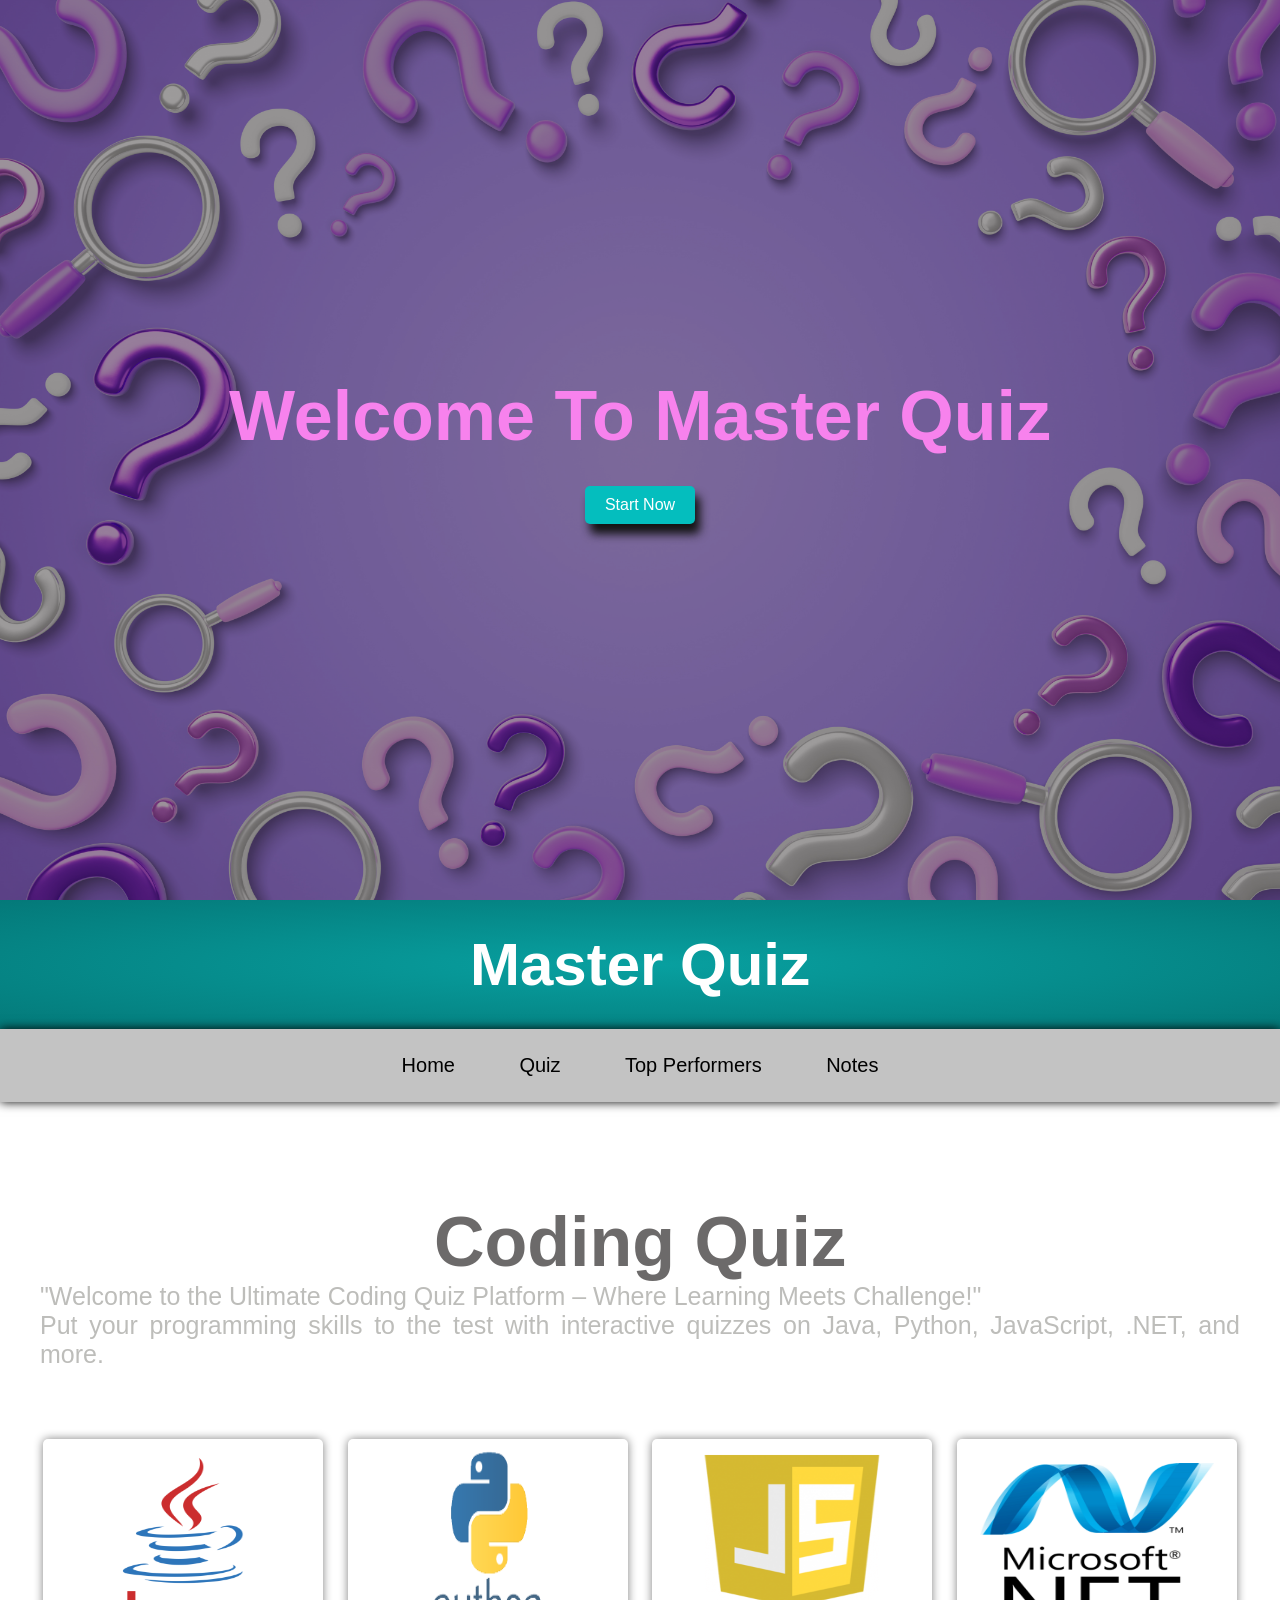
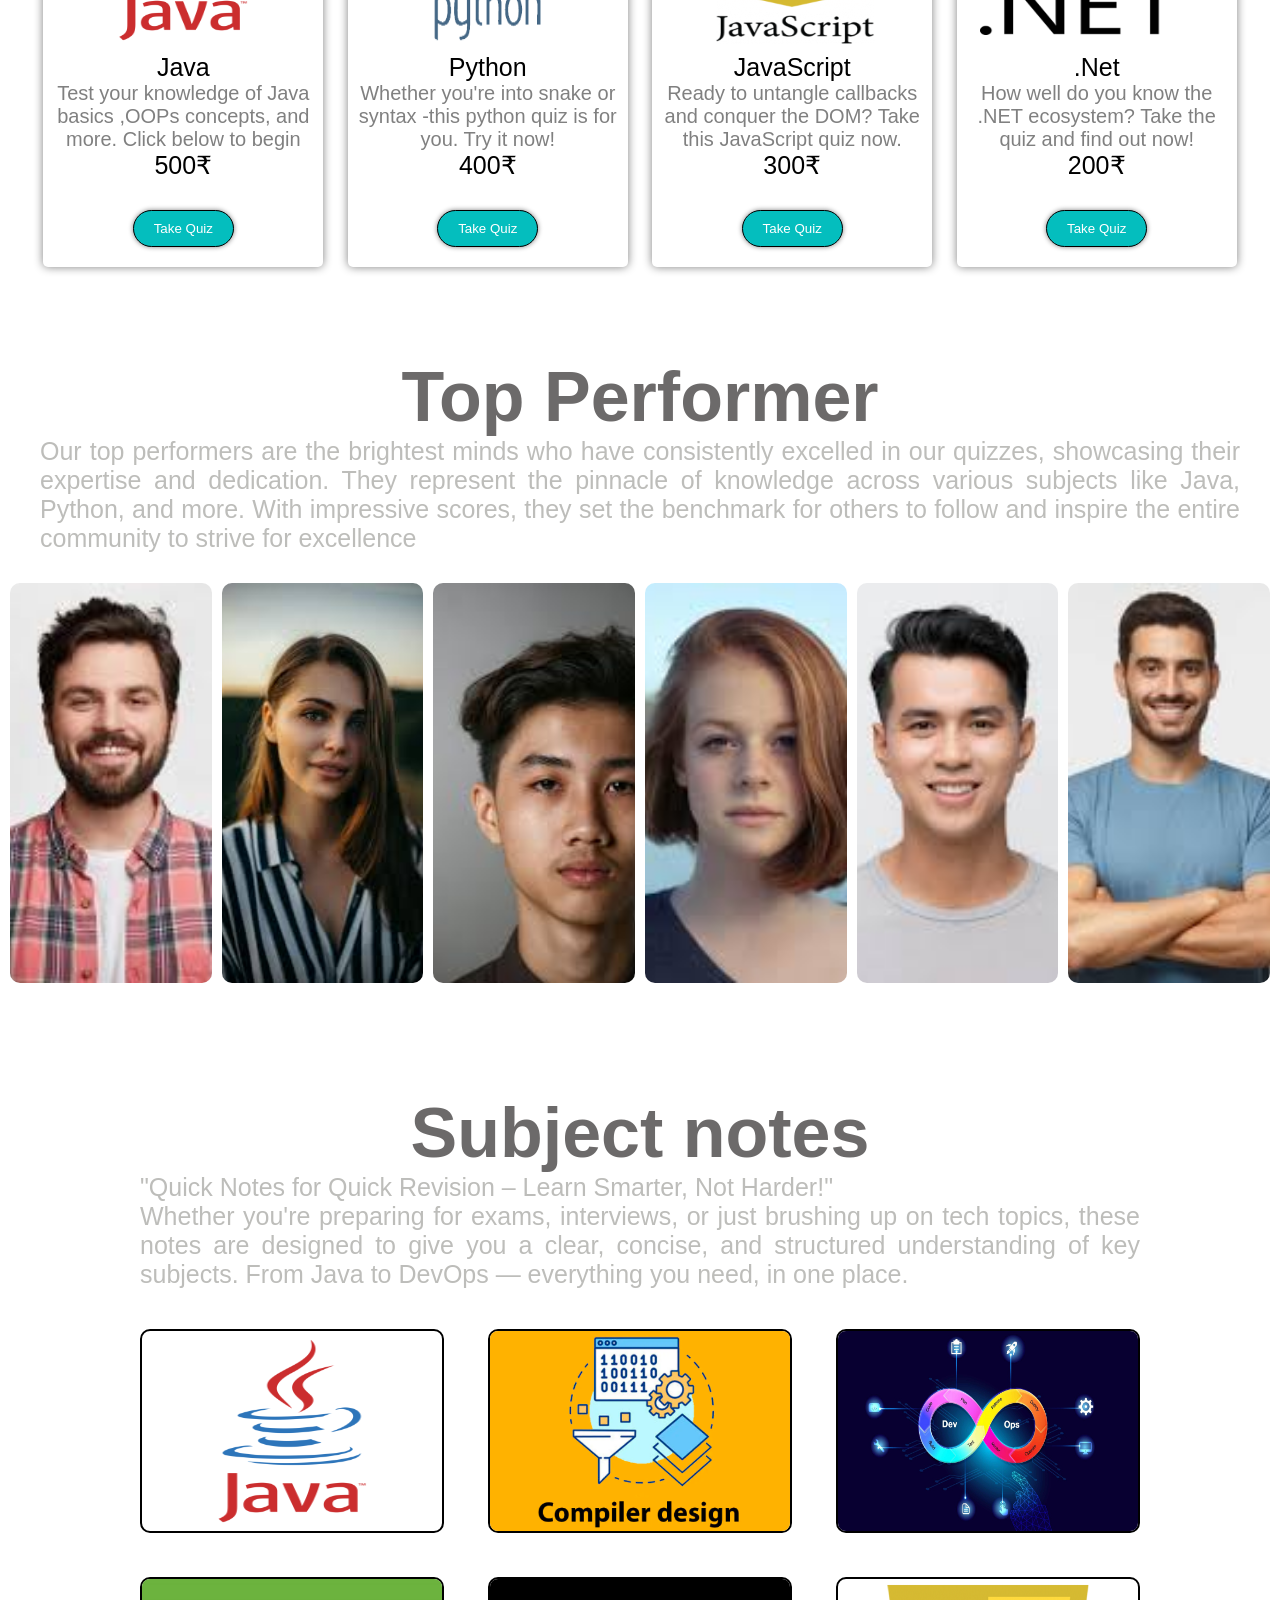
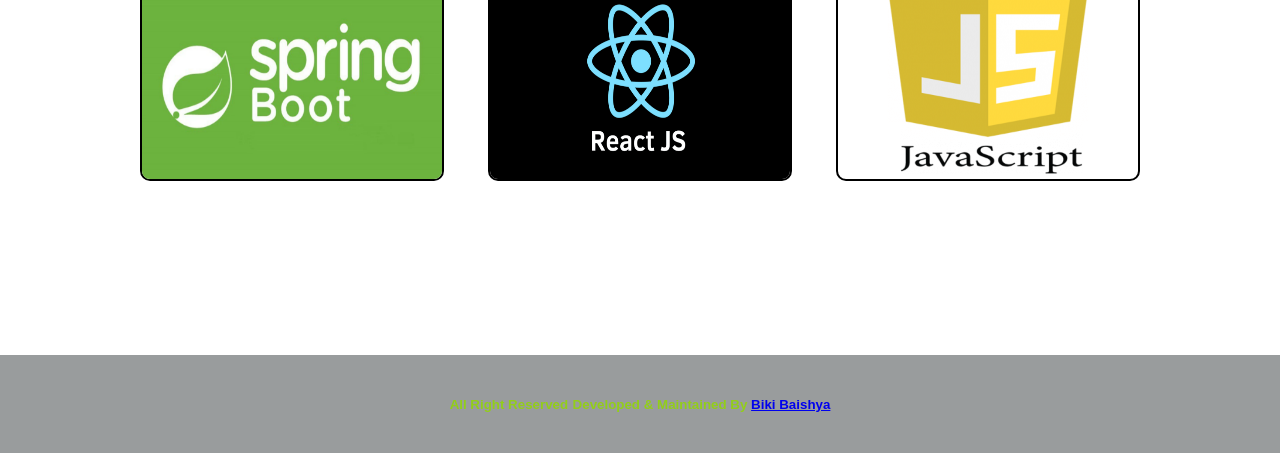
<file: index.html>
<!DOCTYPE html>
<html lang="en">
<head>
    <meta charset="UTF-8">
    <meta name="viewport" content="width=device-width, initial-scale=1.00">
    <title>Document</title>
    <link rel="stylesheet" href="style.css">
</head>
<body>

     <!--Landing Page-->
    <section class="landing-page">
        <div class="wrapper">
            <div class="flex-content">
                <h1 class="vacation-heading">Welcome To Master Quiz</h1>
                <a href="#quiz-packages" class="btn">Start Now</a>
            </div>
        </div>
    </section>

    <!--header section-->
    <header class="quiz-header" id="quiz-header">
        <h1 class="heading">Master Quiz</h1>
    </header>

    <nav class="main-nav">
        <a href="#">Home</a>
        <a href="#quiz-packages">Quiz</a>
        <a href="#Performer">Top Performers</a>
        <a href="#notes">Notes</a>
    </nav>


    <section class="quiz-packages-section" id="quiz-packages">
        <h1 class="quiz-heading">Coding Quiz</h1>
        <p class="quiz-text">"Welcome to the Ultimate Coding Quiz Platform – Where Learning Meets Challenge!"

<br>         Put your programming skills to the test with interactive quizzes on Java, Python, JavaScript, .NET, and more.</p>
        <div class="package-wrapper">
            <div class="package-card">
                <img src="images/java-logo-1.png" alt="">
                <p class="card-heading">Java</p>
                <p class="card-text">Test your knowledge of Java basics ,OOPs concepts, and more. Click below to begin</p>
                <p class="card-heading">500₹</p>
                <button class="btn" onclick="startQuiz('Java')">Take Quiz</button>
            </div>
            <div class="package-card">
                <img src="images/5-2-python-logo-png-image.png" alt="">
                <p class="card-heading">Python</p>
                <p class="card-text">Whether you're into snake or syntax -this python quiz is for you. Try it now!</p>
                <p class="card-heading">400₹</p>
                <button class="btn" onclick="startQuiz('Python')">Take Quiz</button>
            </div>
            <div class="package-card">
                <img src="images/JavaScript_logo_PNG_(1).png" alt="">
                <p class="card-heading">JavaScript</p>
                <p class="card-text">Ready to untangle callbacks and conquer the DOM? Take this JavaScript quiz now.</p>
                <p class="card-heading">300₹</p>
                <button class="btn" onclick="startQuiz('Javascript')">Take Quiz</button>
            </div>
            <div class="package-card">
                <img src="images/microsoft-net-logo-png_seeklogo-168315.png" alt="">
                <p class="card-heading">.Net</p>
                <p class="card-text">How well do you know the .NET ecosystem? Take the quiz and find out now!</p>
                <p class="card-heading">200₹</p>
                <button class="btn" onclick="startQuiz('Net')">Take Quiz</button>
            </div>

        </div>
    </section>


    <section class="Performer-quiz-section" id="Performer">
        <h1 class="quiz-heading">Top Performer</h1>
        <p class="quiz-text">Our top performers are the brightest minds who have consistently excelled in our quizzes, showcasing their expertise and dedication. They represent the pinnacle of knowledge across various subjects like Java, Python, and more. With impressive scores, they set the benchmark for others to follow and inspire the entire community to strive for excellence</p>
        <div class="image-card">
            <img src="images/download (1).jpg" alt="">
            <img src="images/download (2).jpg" alt="">
            <img src="images/download (3).jpg" alt="">
            <img src="images/download.jpg" alt="">
            <img src="images/images (1).jpg" alt="">
            <img src="images/images.jpg" alt="">
        </div>
        
    </section>


    <section class="notes-section" id="notes">
        <h1 class="quiz-heading">Subject notes</h1>
        <p class="quiz-text">"Quick Notes for Quick Revision – Learn Smarter, Not Harder!"

<br>

 Whether you're preparing for exams, interviews, or just brushing up on tech topics, these notes are designed to give you a clear, concise, and structured understanding of key subjects. From Java to DevOps — everything you need, in one place.</p>
        <div class="notes-div">
            <div class="notes-wrapper">
                <img src="images/java-logo-1.png" alt="">
            </div>
            <div class="notes-wrapper">
                <img src="images/compiler.png" alt="">
            </div>
            <div class="notes-wrapper">
                <img src="images/dev.jpg" alt="">
            </div>
            <div class="notes-wrapper">
                <img src="images/spring.png" alt="">
            </div>
            <div class="notes-wrapper">
                <img src="images/react.png" alt="">
            </div>
            <div class="notes-wrapper">
                <img src="images/JavaScript_logo_PNG_(1).png" alt="">
            </div>

        </div>
    </section>

    

    <footer class="footer-section">
        <small>All Right Reserved</small>
        <small>Developed  & Maintained By
            <a href="https://www.instagram.com/bikibaishya_nits?igsh=YjdqN2tzeDZuMjI2" target="_blank">Biki Baishya</a>
        </small>
    </footer>

    <script src="index.js"></script>
    
</body>
</html>
</file>
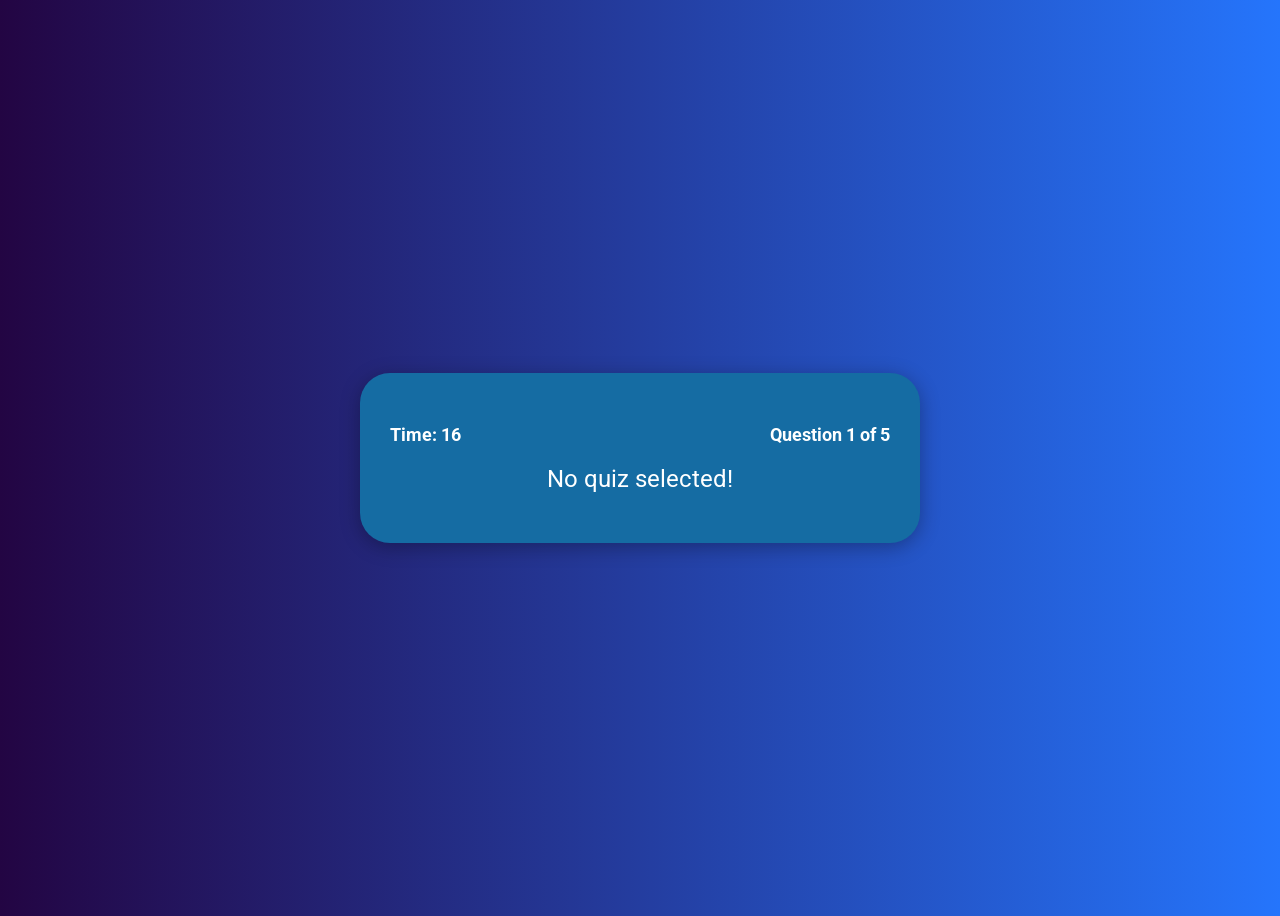
<file: quiz.html>
<!DOCTYPE html>
<html lang="en">
<head>
    <meta charset="UTF-8">
    <meta name="viewport" content="width=device-width, initial-scale=1.0">
    <title>Java Quiz</title>
    <link rel="stylesheet" href="quiz.css">
    <link href="https://fonts.googleapis.com/css2?family=Roboto:wght@400;700&display=swap" rel="stylesheet">
</head>
<body>
    <div class="quiz-container">
        <h1 id="quiz_heading"> </h1>
        <div class="quiz-info">
            <div class="timer">Time: <span id="timer">16</span></div>
            <div class="question-number">Question <span id="current-question">1</span> of <span id="total-questions">5</span></div>
        </div>
        <div class="question" id="question-text">Loading question...</div>
        <div class="options" id="options-container"></div>
        <!-- <button id="next-button" class="next-button" onclick="nextQuestion()">Next</button> -->
    </div>
    <script src="quiz.js"></script>
</body>
</html>
</file>
<file: style.css>
*{
    padding: 0;
    margin: 0;
}
html{
    scroll-behavior: smooth;
}
body{
    font-family: sans-serif;
}

.landing-page{
    background:white url(images/10740576.jpg) no-repeat scroll center;
    height: 100vh;
    background-size: cover;
    color: rgb(247, 130, 237);
}

.landing-page .wrapper{
    background-color: rgba(11, 5, 5, 0.4);
    height: 100%;
}

.landing-page .flex-content{
    display:flex;
    flex-direction: column;
    justify-content: center;
    align-items: center;
    height: 100%;
}

.landing-page .vacation-heading{
    font-size: 70px;
}

.btn{
    color: white;
    text-decoration: none;
    background-color: rgb(4, 190, 190);
    padding: 10px 20px;
    border-radius: 5px;
    box-shadow: 5px 10px 10px rgb(20, 20, 20);
    margin-top: 30px;
}

.btn:hover{
    background-color: #31f10f;
}




/*
header section
*/

.quiz-header{
background : radial-gradient(#08a0a0,rgb(4, 121, 121));
color: white;
padding: 30px;
text-align: center;
}

.quiz-header .heading{
    font-size: 60px;
}


.main-nav{
    background-color: rgb(195, 195, 195);
    text-align: center;
    padding: 15px;
    box-shadow: 0 0 10px black;
    position: sticky;
    top: 0;

}

.main-nav a{
    color: black;
    text-decoration: none;
    font-size: 20px;
    padding: 10px 30px;
    display: inline-block;

}

.main-nav a:hover{
    background-color: teal;
    color: white;
    border-radius: 30px;
}




.quiz-heading{
    font-size: 70px;
    color: rgb(108, 106, 106);
}

.quiz-text{
    color:#bdbdba;
    font-size: 25px;
    text-align: justify;
    padding: 0px 40px;
}

.Performer-quiz-section {
    text-align: center;
}

.Performer-quiz-section .quiz-heading {
    padding-top: 60px;
}

.Performer-quiz-section .image-card {
    object-fit: cover;
}

.image-card {
    display: grid;
    grid-template-columns: repeat(auto-fit, minmax(150px, 1fr));
    gap: 10px;
    padding: 10px;
    margin-top: 20px;
}

.image-card img {
    width: 100%;
    height: 400px;
    border-radius: 10px;
    object-fit: cover;
    transition: transform 0.6s ease, box-shadow 0.3s ease; /* Adds smooth transition */
}

.image-card img:hover {
    transform: scale(1.1); /* Scales the image up on hover */
    box-shadow: 0 10px 15px rgba(0, 0, 0, 0.2); /* Adds shadow effect on hover */
}


.notes-section{
    text-align: center;
    padding: 100px;
}

.notes-section .notes-div{
    margin-top: 20px;
}

.notes-section .notes-wrapper{
    border: 2px solid black;
    width: 300px;
    height: 200px;
    overflow: hidden;
    border-radius: 10px;
    box-shadow: 0 0 10x gray;
    display: inline-block;
    margin: 20px;
}

.notes-section .notes-wrapper img{
    width: 100%;
    height: 100%;
    transition: all 0.5s;
    
}


.notes-section .notes-wrapper img:hover{
    transform: scale(1.1,1.1);
    cursor: pointer;
}

.quiz-packages-section{
    text-align: center;
    margin-top: 40px;
}

.quiz-packages-section .quiz-heading{
    padding-top: 60px;
}

.quiz-packages-section .package-wrapper{
    margin-top: 40px;
    padding: 20px;
}


.package-wrapper .package-card{
    box-shadow: 0 0 10px gray;
    border-radius: 5px;
    width:  260px;
    padding: 10px;
    display: inline-block;
    margin: 10px;
}

.package-card img{
    width: 100%;
    height: 200px;
    border-radius: 5px;
}

.package-card .card-heading{
    font-size: 25px;

}

.package-card .card-text{
    font-size: 20px;
    color: gray;
}

.package-card .btn{
    border-radius: 40px;
    box-shadow:  0 0 5px gray;
    border: 1px solid black;
    margin-bottom: 10px;
}


.package-card .btn:hover{
    cursor: pointer;
}


.footer-section{
    background-color: rgb(153, 156, 157);
    padding: 40px;
    text-align: center;
    color: rgb(146, 206, 25);
    text-decoration: none;
    font-weight: bold;
    margin-top: 50px;
}
</file>
<file: quiz.css>
body {
    font-family: 'Roboto', sans-serif;
    background: linear-gradient(to right, #230543, #2575fc); /* Gradient background */
    color: #ffffff;
    display: flex;
    justify-content: center;
    align-items: center;
    height: 100vh;
}

.quiz-container {
    background-color: rgb(21, 108, 163);
    padding: 30px;
    border-radius: 30px;
    box-shadow: 0 4px 20px rgba(0, 0, 0, 0.3);
    width: 90%;
    max-width: 500px;
    text-align: center;
}

.quiz-info {
    display: flex;
    justify-content: space-between;
    margin-bottom: 20px;
}

.timer {
    font-size: 18px;
    font-weight: 700;
}

.question-number {
    font-size: 18px;
    font-weight: 700;
}

.question {
    font-size: 24px;
    margin: 20px 0;
}

.options {
    display: flex;
    flex-direction: column;
}

.option {
    background-color: #ffffff;
    color: #333;
    border: none;
    border-radius: 5px;
    padding: 10px;
    margin: 10px 0;
    cursor: pointer;
    transition: background-color 0.3s;
}

.option:hover {
    background-color: rgb(240, 249, 112)
}

.next-button {
    background-color: #ff4757; /* Red color for the button */
    color: white;
    border: none;
    border-radius: 5px;
    padding: 10px 20px;
    font-size: 16px;
    cursor: pointer;
    transition: background-color 0.3s;
}

.next-button:hover {
    background-color: #1d0ca1; /* Lighter red on hover */
}
</file>
